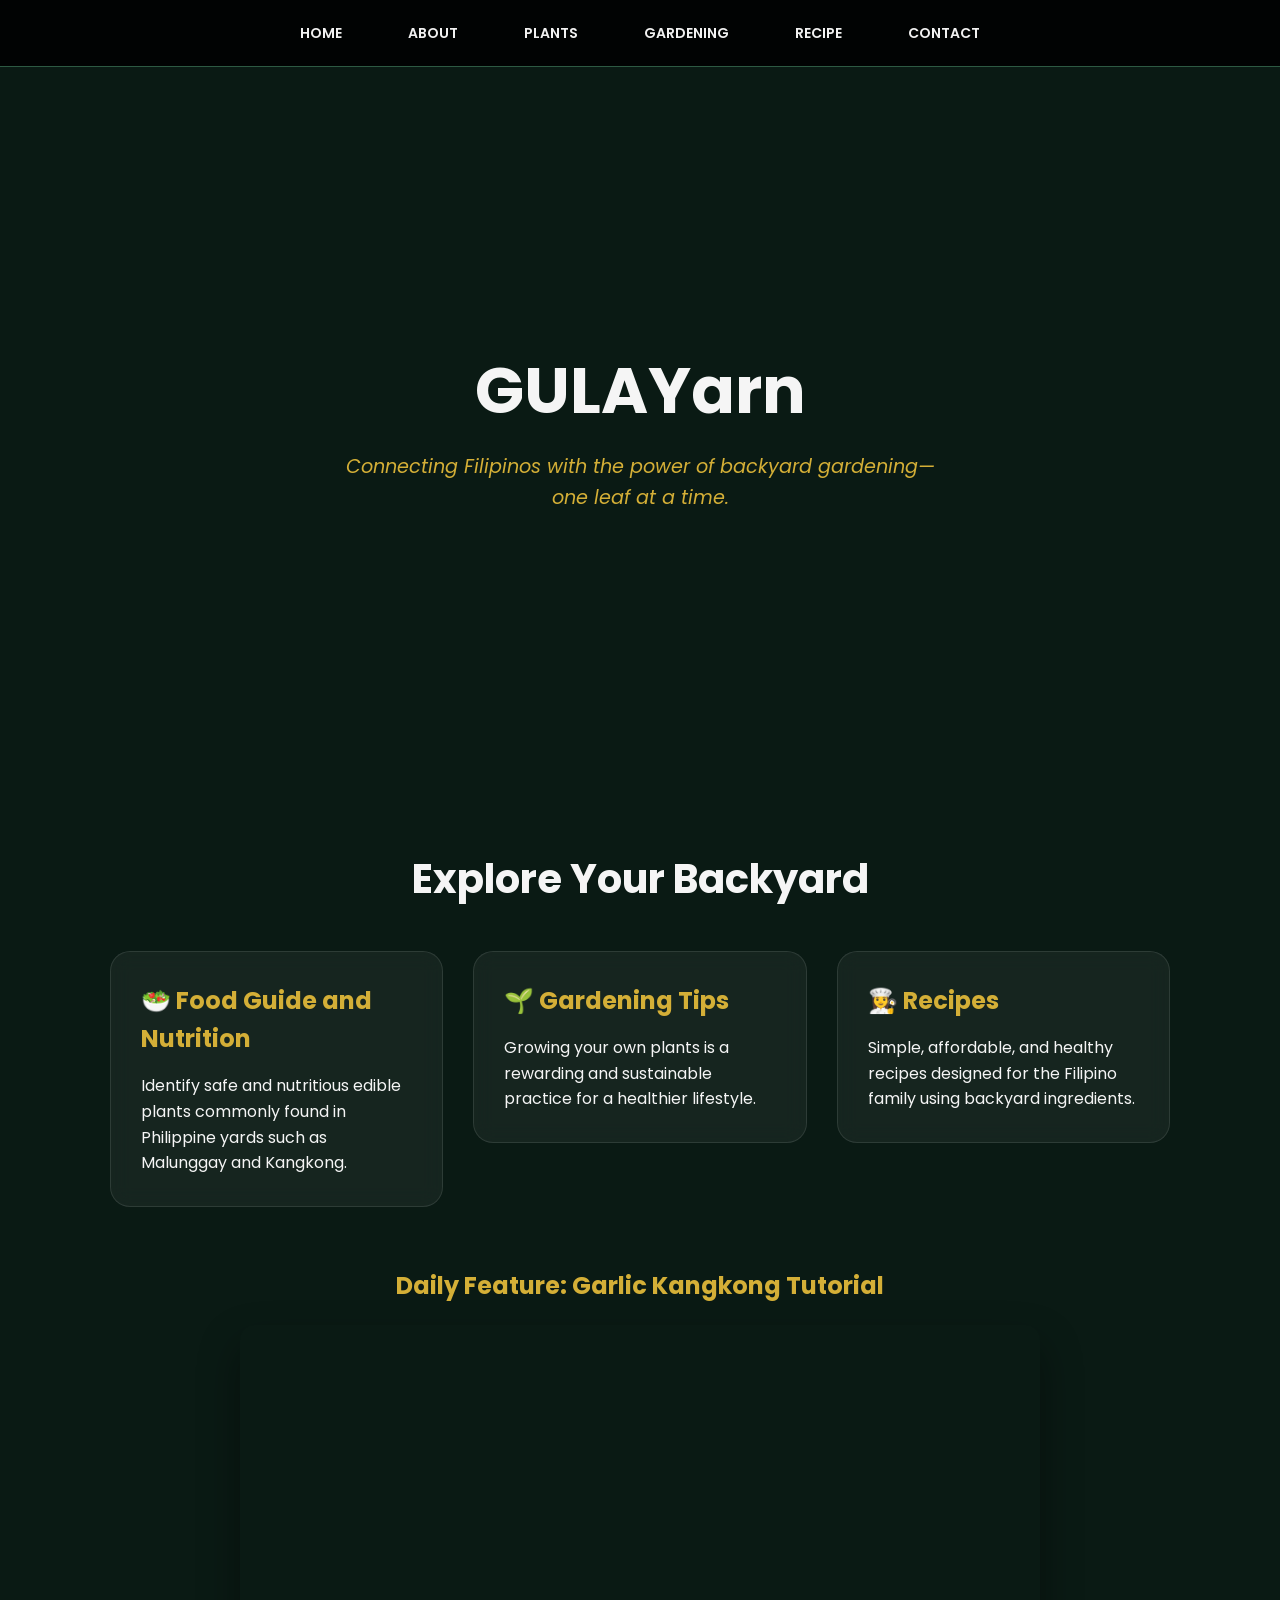
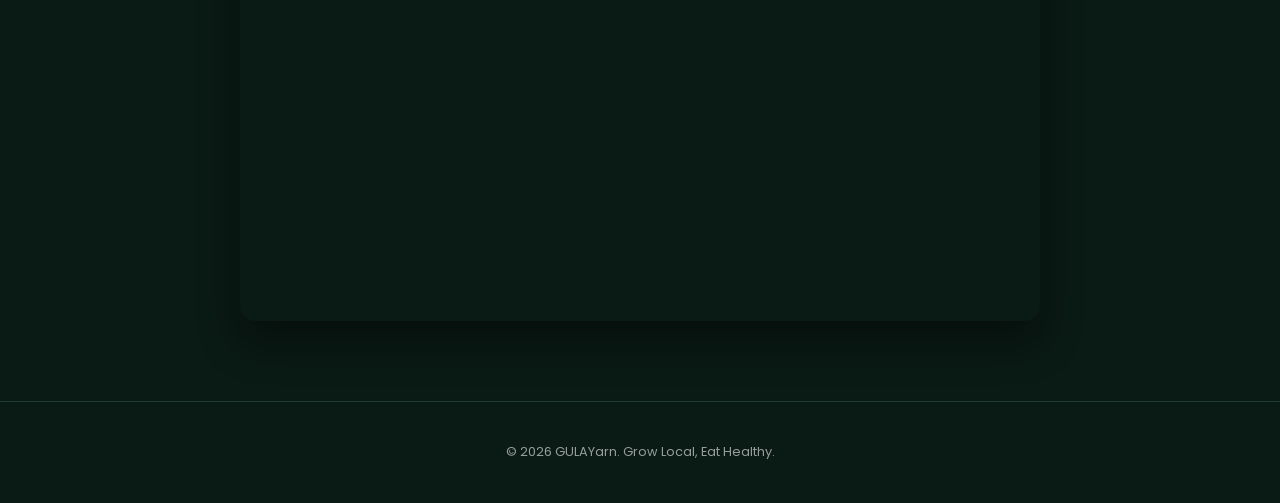
<file: index.html>
<!DOCTYPE html>
<html lang="en">
<head>
    <meta charset="UTF-8">
    <meta name="viewport" content="width=device-width, initial-scale=1.0">
    <title>GULAYarn | Grow Local, Eat Healthy</title>
    <link href="https://fonts.googleapis.com/css2?family=Poppins:wght@300;400;600;700&display=swap" rel="stylesheet">
    <style>
        :root {
            --forest-green: #0a1a14;
            --leaf-green: #2d5a43;
            --accent-gold: #d4af37;
            --text-white: #f5f5f5;
            --gulay-green: #a8ff60; /* Signature hover color */
        }

        * { margin: 0; padding: 0; box-sizing: border-box; font-family: 'Poppins', sans-serif; }

        body {
            background-color: var(--forest-green);
            color: var(--text-white);
            line-height: 1.6;
        }

        /* --- Navigation Bar Styling (Unified) --- */
        .nav-container {
            background: rgba(0, 0, 0, 0.85);
            padding: 20px 0;
            text-align: center;
            position: sticky;
            top: 0;
            z-index: 1000;
            border-bottom: 1px solid var(--leaf-green);
        }

        .nav-links {
            text-decoration: none;
            color: #f1f1f1;
            font-weight: 600;
            margin: 0 15px;
            padding: 8px 15px;
            border: 1px solid transparent;
            transition: 0.3s;
            font-size: 14px;
        }

        .nav-links:hover {
            border: 1px solid var(--gulay-green);
            border-radius: 5px;
            color: var(--gulay-green);
            background: rgba(168, 255, 96, 0.1);
        }

        /* --- Hero Section --- */
        .hero {
            background: linear-gradient(rgba(10, 26, 20, 0.7), rgba(10, 26, 20, 0.7)), 
                        url('https://registrationwala.wordpress.com/wp-content/uploads/2025/03/2151252092.jpg?w=816');
            background-size: cover;
            background-position: center;
            height: 80vh;
            display: flex;
            flex-direction: column;
            justify-content: center;
            align-items: center;
            text-align: center;
            padding: 20px;
        }

        .hero h1 { font-size: 4rem; color: var(--text-white); margin-bottom: 10px; }
        .hero p { font-size: 1.2rem; color: var(--accent-gold); font-style: italic; max-width: 600px; }

        /* --- Content Layout --- */
        .container { max-width: 1100px; margin: 0 auto; padding: 60px 20px; }

        .grid {
            display: grid;
            grid-template-columns: repeat(auto-fit, minmax(300px, 1fr));
            gap: 30px;
            margin-top: 40px;
        }

        .card {
            background: rgba(255, 255, 255, 0.05);
            border: 1px solid rgba(255, 255, 255, 0.1);
            padding: 30px;
            border-radius: 20px;
            backdrop-filter: blur(10px);
            transition: transform 0.3s ease, border-color 0.3s;
        }

        .card:hover { transform: translateY(-10px); border-color: var(--accent-gold); }
        .card h2 { color: var(--accent-gold); margin-bottom: 15px; }

        /* --- Video Section --- */
        .video-section { margin-top: 60px; text-align: center; }

        .video-container {
            position: relative;
            padding-bottom: 56.25%;
            height: 0;
            overflow: hidden;
            max-width: 800px;
            margin: 20px auto;
            border-radius: 15px;
            box-shadow: 0 20px 40px rgba(0,0,0,0.4);
        }

        .video-container iframe {
            position: absolute;
            top: 0; left: 0; width: 100%; height: 100%; border: none;
        }

        footer {
            text-align: center;
            padding: 40px;
            font-size: 0.8rem;
            opacity: 0.6;
            border-top: 1px solid var(--leaf-green);
        }
    </style>
</head>
<body>

    <div class="nav-container">
        <a href="index.html" class="nav-links">HOME</a>
        <a href="ABOUT.html" class="nav-links">ABOUT</a>
        <a href="PLANTS.html" class="nav-links">PLANTS</a>
        <a href="GARDENING.html" class="nav-links">GARDENING</a>
        <a href="RECIPE.html" class="nav-links">RECIPE</a>
        <a href="CONTACT.html" class="nav-links">CONTACT</a>
    </div>

    <header class="hero">
        <h1>GULAYarn</h1>
        <p>Connecting Filipinos with the power of backyard gardening—one leaf at a time.</p>
    </header>

    <div class="container">
        <section>
            <h2 style="text-align: center; font-size: 2.5rem;">Explore Your Backyard</h2>
            <div class="grid">
                <a href="PLANTS.html" style="text-decoration: none; color: inherit;">
                    <div class="card">
                        <h2>🥗 Food Guide and Nutrition</h2>
                        <p>Identify safe and nutritious edible plants commonly found in Philippine yards such as Malunggay and Kangkong.</p>
                    </div>
                </a>

                <a href="GARDENING.html" style="text-decoration: none; color: inherit;">
                    <div class="card">
                        <h2>🌱 Gardening Tips</h2>
                        <p>Growing your own plants is a rewarding and sustainable practice for a healthier lifestyle.</p>
                    </div>
                </a>

                <a href="RECIPE.html" style="text-decoration: none; color: inherit;">
                    <div class="card">
                        <h2>👩‍🍳 Recipes</h2>
                        <p>Simple, affordable, and healthy recipes designed for the Filipino family using backyard ingredients.</p>
                    </div>
                </a>
            </div>
        </section>

        <section class="video-section">
            <h2 style="color: var(--accent-gold);">Daily Feature: Garlic Kangkong Tutorial</h2>
            <div class="video-container">
                <iframe src="https://www.youtube.com/embed/4MZEAxCbzgk" allowfullscreen></iframe>
            </div>
        </section>
    </div>

    <footer>
        &copy; 2026 GULAYarn. Grow Local, Eat Healthy.
    </footer>

    
</body>
</html>
</file>
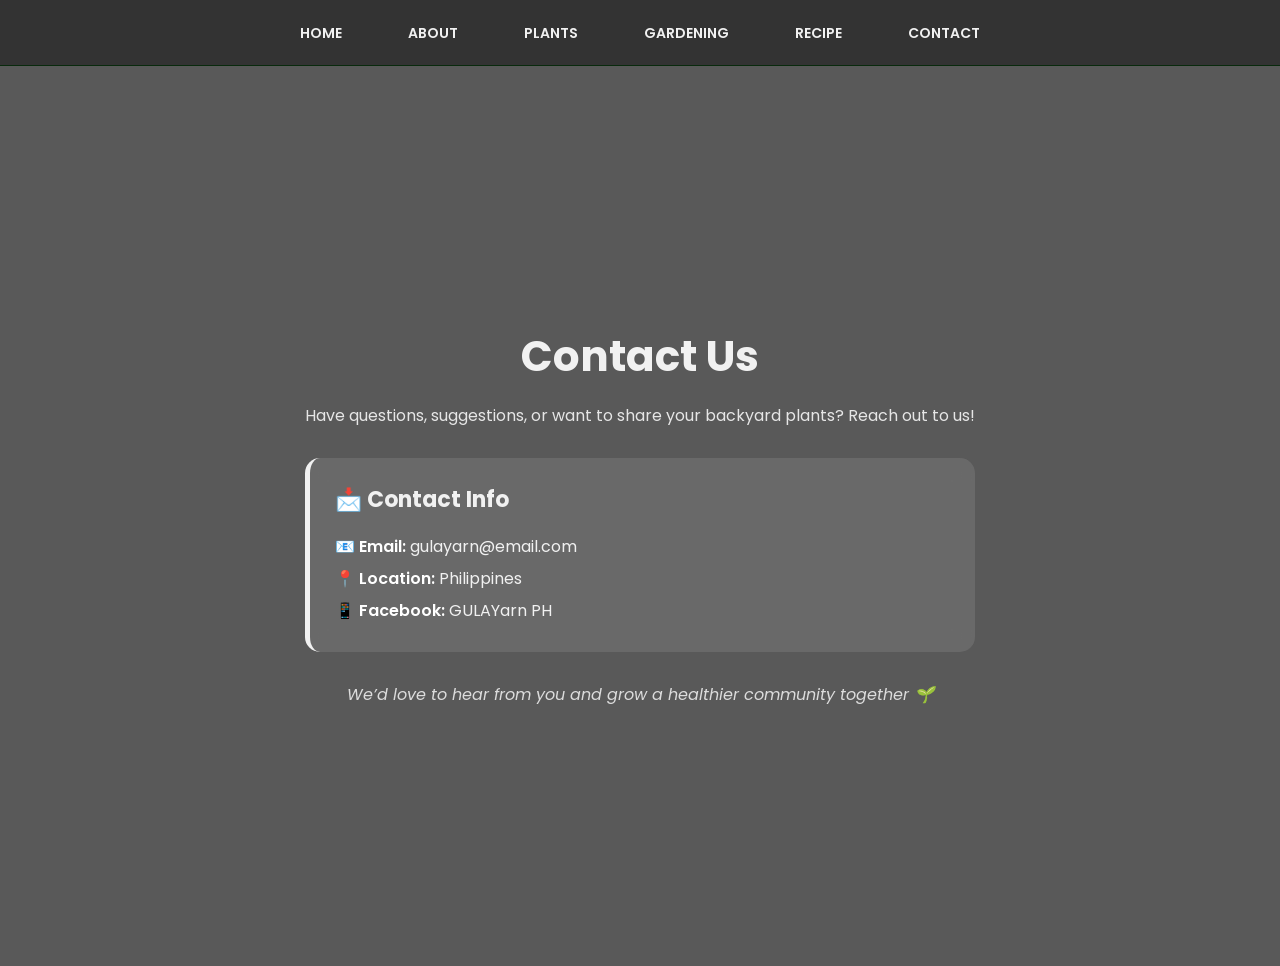
<file: CONTACT.html>
<!DOCTYPE html>
<html lang="en">
<head>
    <meta charset="UTF-8">
    <title>Contact Us - GULAYarn</title>

    <!-- Google Font -->
    <link href="https://fonts.googleapis.com/css2?family=Poppins:wght@300;500;600;700&display=swap" rel="stylesheet">

       <link rel="stylesheet" href="style.css">


    <style>
        * {
            margin: 0;
            padding: 0;
            box-sizing: border-box;
            font-family: 'Poppins', sans-serif;
        }

        body {
            background: url("https://i.pinimg.com/736x/89/20/f2/8920f229a443e920265b4c8f1fdfe680.jpg") no-repeat center center/cover;
            min-height: 100vh;
        }

        /* Overlay */
        .overlay {
            background: rgba(0, 0, 0, 0.65);
            min-height: 100vh;
            display: flex;
            justify-content: center;
            align-items: center;
            padding: 40px;
        }

        .container {
            max-width: 700px;
            text-align: center;
            color: white;
        }

        .title {
            font-size: 42px;
            font-weight: 700;
            margin-bottom: 15px;
            color: #f1f1f1;
        }

        .intro {
            font-size: 16px;
            margin-bottom: 30px;
            line-height: 1.6;
            color: #e6e6e6;
        }

        /* Contact card */
        .card {
            background: rgba(255, 255, 255, 0.1);
            backdrop-filter: blur(10px);
            border-radius: 15px;
            padding: 25px;
            text-align: left;
            border-left: 5px solid #f1f1f1;
            transition: 0.3s ease;
        }

        .card:hover {
            transform: translateY(-5px);
            background: rgba(255, 255, 255, 0.15);
        }

        .card h2 {
            color: #f1f1f1;
            margin-bottom: 15px;
            font-size: 22px;
        }

        .info {
            color: #f1f1f1;
            line-height: 2;
            font-size: 16px;
        }

        .info span {
            font-weight: 600;
            color: #ffffff;
        }

        .closing {
            margin-top: 30px;
            font-size: 16px;
            font-style: italic;
            color: #dcdcdc;
        }
    </style>
</head>

<body>
    <div class="nav-container">
    <a href="index.html" class="nav-links">HOME</a>
    <a href="ABOUT.html" class="nav-links">ABOUT</a>
    <a href="PLANTS.html" class="nav-links">PLANTS</a>
    <a href="GARDENING.html" class="nav-links">GARDENING</a>
    <a href="RECIPE.html" class="nav-links">RECIPE</a>
    <a href="CONTACT.html" class="nav-links">CONTACT</a>
</div>

<div class="overlay">

    <div class="container">

        <h1 class="title">Contact Us</h1>

        <p class="intro">
            Have questions, suggestions, or want to share your backyard plants? Reach out to us!
        </p>

        <div class="card">
            <h2>📩 Contact Info</h2>

            <div class="info">
                <p>📧 <span>Email:</span> gulayarn@email.com</p>
                <p>📍 <span>Location:</span> Philippines</p>
                <p>📱 <span>Facebook:</span> GULAYarn PH</p>
            </div>
        </div>

        <p class="closing">
            We’d love to hear from you and grow a healthier community together 🌱
        </p>

    </div>

</div>

</body>
</html>
</file>
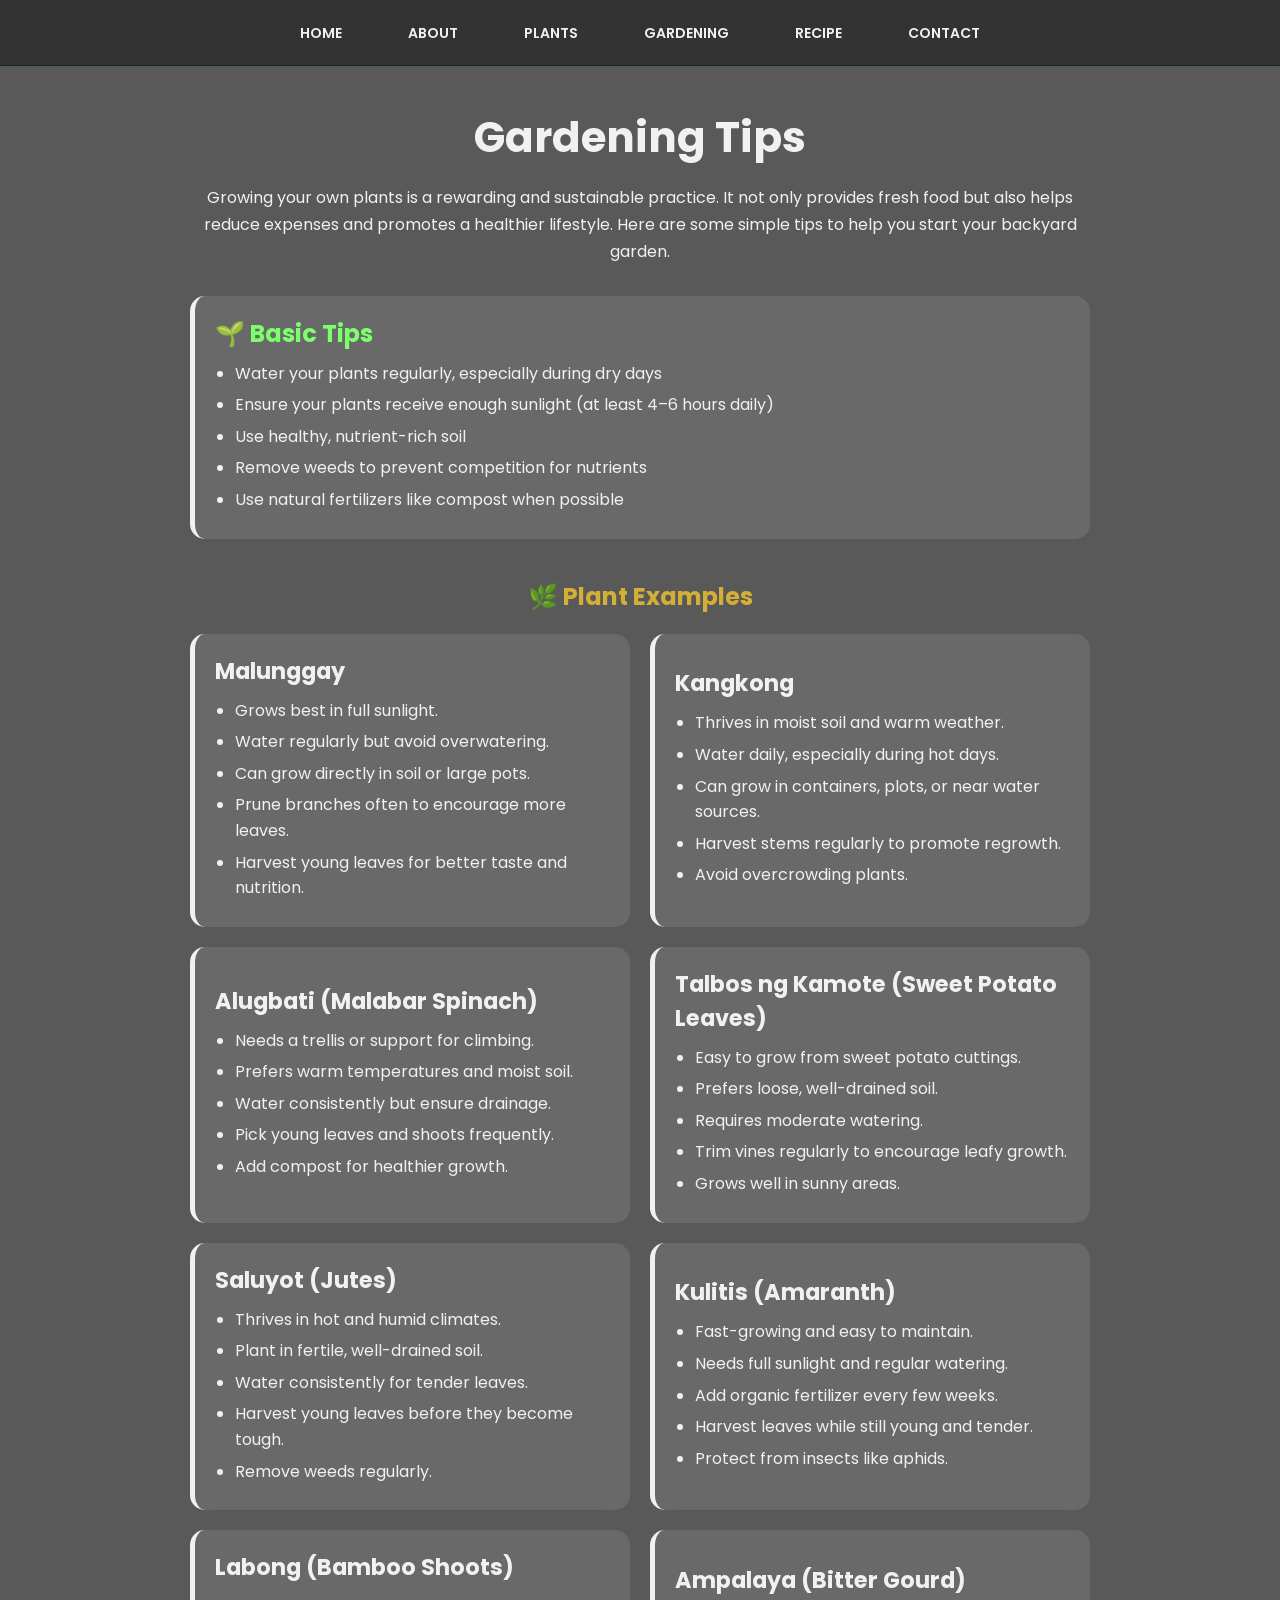
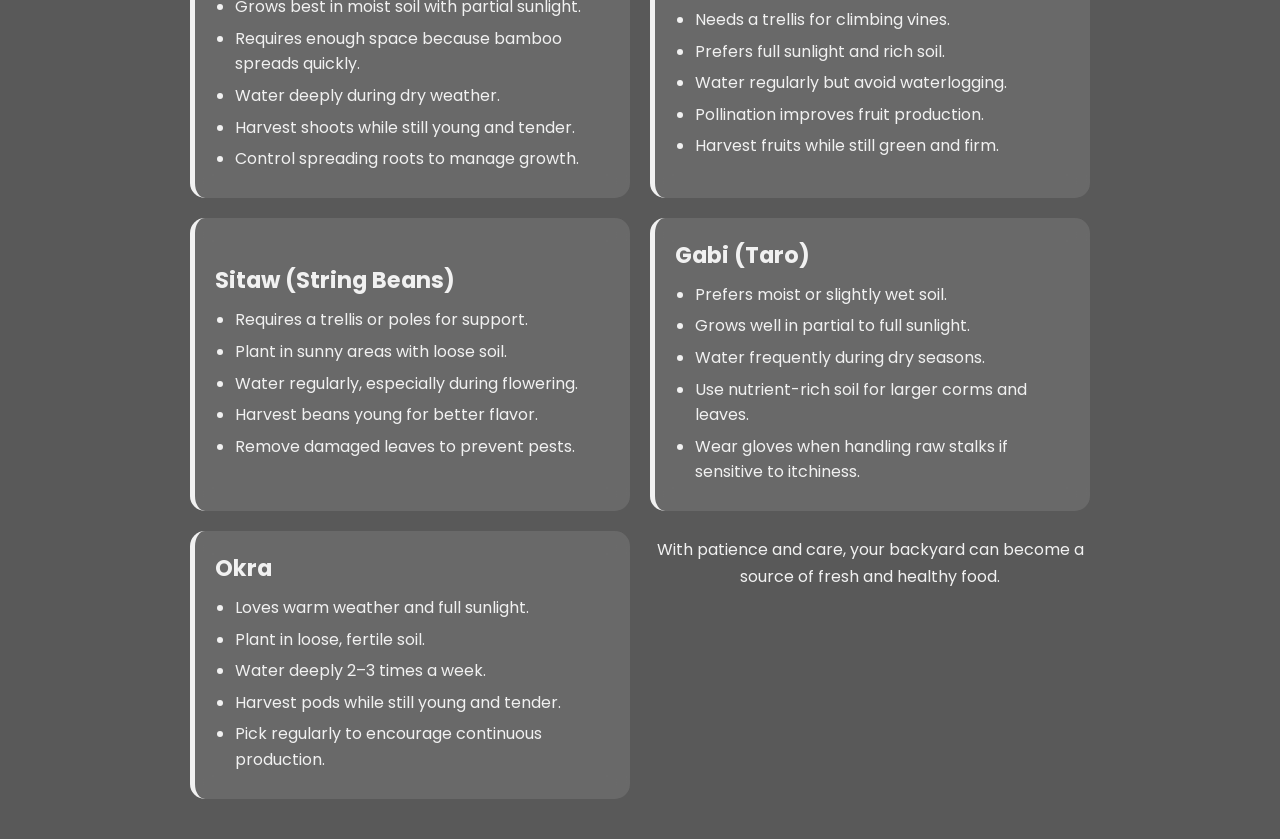
<file: GARDENING.html>
<!DOCTYPE html>
<html lang="en">
<head>
    <meta charset="UTF-8">
    <title>Gardening Tips</title>

    <!-- Google Font -->
    <link href="https://fonts.googleapis.com/css2?family=Poppins:wght@300;500;600;700&display=swap" rel="stylesheet">

    <link rel="stylesheet" href="style.css">

    <style>
        * {
            margin: 0;
            padding: 0;
            box-sizing: border-box;
            font-family: 'Poppins', sans-serif;
        }

        body {
            background: url("https://images.unsplash.com/photo-1466692476868-aef1dfb1e735") no-repeat center center/cover;
            min-height: 100vh;
        }

        /* Overlay */
        .overlay {
            background: rgba(0, 0, 0, 0.65);
            min-height: 100vh;
            display: flex;
            justify-content: center;
            align-items: center;
            padding: 40px;
        }

        .container {
            max-width: 900px;
            text-align: center;
            color: white;
        }

        .title {
            font-size: 42px;
            font-weight: 700;
            margin-bottom: 15px;
            color: #f1f1f1;
        }

        .intro {
            font-size: 16px;
            margin-bottom: 30px;
            line-height: 1.7;
            color: #f1f1f1;
        }

        /* Card */
        .card {
            background: rgba(255, 255, 255, 0.1);
            backdrop-filter: blur(10px);
            border-radius: 15px;
            padding: 20px;
            margin: 20px 0;
            text-align: left;
            border-left: 5px solid #f1f1f1;
            transition: 0.3s ease;
        }

        .card:hover {
            transform: translateY(-5px);
            background: rgba(255, 255, 255, 0.15);
        }

        .card h2 {
            color: #7CFF6B;
            margin-bottom: 10px;
        }

        ul {
            margin-left: 20px;
            color: #f1f1f1;
            line-height: 1.6;
        }

        li {
            margin-bottom: 6px;
        }

        p {
            color: #f1f1f1;
            line-height: 1.7;
            margin-top: 5px;
        }

        .divider {
            margin: 15px 0;
            border-top: 1px solid rgba(255,255,255,0.2);
        }

        .plant-name {
            font-weight: 600;
            color: #ffffff;
        }

        .closing {
            margin-top: 30px;
            font-size: 16px;
            font-style: italic;
            color: #dcdcdc;
        }
        /* Container for the side-by-side plant cards */
.plant-grid {
    display: grid;
    grid-template-columns: 1fr 1fr; /* Creates two equal columns */
    gap: 20px;
    margin-top: 20px;
}

/* Specific styling for the small plant cards */
.plant-card {
    margin: 0; /* Overrides the default margin to fit the grid perfectly */
    height: 100%;
    display: flex;
    flex-direction: column;
    justify-content: center;
}

.plant-card h3 {
    color: #f1f1f1;
    margin-bottom: 10px;
    font-size: 1.4rem;
}

/* Mobile Responsiveness: Stack cards on small screens */
@media (max-width: 600px) {
    .plant-grid {
        grid-template-columns: 1fr;
    }

    /* Ensures the lists in your cards have the correct spacing */
.card ul {
    list-style-type: disc; /* Adds the bullet points back */
    margin-left: 20px;     /* Matches the indent in your reference image */
    color: #f1f1f1;
}

.card li {
    margin-bottom: 10px;   /* Adds breathing room between tips */
    line-height: 1.6;
}

/* Footer Styling */
.closing-footer {
    width: 100%;
    text-align: center;    /* Centers the text horizontally */
    padding: 40px 20px;
    margin-top: 20px;
}

.closing-footer p {
    font-size: 1.1rem;
    font-style: italic;
    color: #dcdcdc;
    max-width: 600px;
    margin: 0 auto;        /* Centers the paragraph block itself */
}
    </style>
</head>

<body>

<div class="nav-container">
    <a href="index.html" class="nav-links">HOME</a>
    <a href="ABOUT.html" class="nav-links">ABOUT</a>
    <a href="PLANTS.html" class="nav-links">PLANTS</a>
    <a href="GARDENING.html" class="nav-links">GARDENING</a>
    <a href="RECIPE.html" class="nav-links">RECIPE</a>
    <a href="CONTACT.html" class="nav-links">CONTACT</a>
</div>
    
<div class="overlay">

    <div class="container">

        <h1 class="title">Gardening Tips</h1>

        <p class="intro">
            Growing your own plants is a rewarding and sustainable practice. It not only provides fresh food but also helps reduce expenses and promotes a healthier lifestyle. 
            Here are some simple tips to help you start your backyard garden.
        </p>

        <!-- Basic Tips -->
<div class="card">
    <h2>🌱 Basic Tips</h2>
    <ul>
        <li>Water your plants regularly, especially during dry days</li>
        <li>Ensure your plants receive enough sunlight (at least 4–6 hours daily)</li>
        <li>Use healthy, nutrient-rich soil</li>
        <li>Remove weeds to prevent competition for nutrients</li>
        <li>Use natural fertilizers like compost when possible</li>
    </ul>
</div>

<h2 style="color: #D4AF37; margin: 40px 0 20px; text-align: center;">🌿 Plant Examples</h2>

<div class="plant-grid">
    <div class="card plant-card">
        <h3>Malunggay</h3>
          <ul>
        <li>Grows best in full sunlight.</li>
        <li>Water regularly but avoid overwatering.</li>
        <li>Can grow directly in soil or large pots.</li>
        <li>Prune branches often to encourage more leaves.</li>
        <li>Harvest young leaves for better taste and nutrition.</li>
    </ul>
    </div>

    <div class="card plant-card">
        <h3>Kangkong</h3>
          <ul>
        <li>Thrives in moist soil and warm weather.</li>
        <li>Water daily, especially during hot days.</li>
        <li>Can grow in containers, plots, or near water sources.</li>
        <li>Harvest stems regularly to promote regrowth.</li>
        <li>Avoid overcrowding plants.</li>
    </ul>
    </div>

        <div class="card plant-card">
        <h3>Alugbati (Malabar Spinach)</h3>
          <ul>
        <li>Needs a trellis or support for climbing.</li>
        <li>Prefers warm temperatures and moist soil.</li>
        <li>Water consistently but ensure drainage.</li>
        <li>Pick young leaves and shoots frequently.</li>
        <li>Add compost for healthier growth.</li>
    </ul>
    </div>

          <div class="card plant-card">
        <h3>Talbos ng Kamote (Sweet Potato Leaves)</h3>
          <ul>
        <li>Easy to grow from sweet potato cuttings.</li>
        <li>Prefers loose, well-drained soil.</li>
        <li>Requires moderate watering.</li>
        <li>Trim vines regularly to encourage leafy growth.</li>
        <li>Grows well in sunny areas.</li>
    </ul>
    </div>

         <div class="card plant-card">
        <h3>Saluyot (Jutes) </h3>
          <ul>
        <li>Thrives in hot and humid climates.</li>
        <li>Plant in fertile, well-drained soil.</li>
        <li>Water consistently for tender leaves.</li>
        <li>Harvest young leaves before they become tough.</li>
        <li>Remove weeds regularly.</li>
    </ul>
    </div>
    
       <div class="card plant-card">
        <h3>Kulitis (Amaranth)</h3>
          <ul>
        <li>Fast-growing and easy to maintain.</li>
        <li>Needs full sunlight and regular watering.</li>
        <li>Add organic fertilizer every few weeks.</li>
        <li>Harvest leaves while still young and tender.</li>
        <li>Protect from insects like aphids.</li>
    </ul>
    </div>

         <div class="card plant-card">
        <h3>Labong (Bamboo Shoots)</h3>
          <ul>
        <li>Grows best in moist soil with partial sunlight.</li>
        <li>Requires enough space because bamboo spreads quickly.</li>
        <li>Water deeply during dry weather.</li>
        <li>Harvest shoots while still young and tender.</li>
        <li>Control spreading roots to manage growth.</li>
    </ul>
    </div>

        
       <div class="card plant-card">
        <h3>Ampalaya (Bitter Gourd)</h3>
          <ul>
        <li>Needs a trellis for climbing vines.</li>
        <li>Prefers full sunlight and rich soil.</li>
        <li>Water regularly but avoid waterlogging.</li>
        <li>Pollination improves fruit production.</li>
        <li>Harvest fruits while still green and firm.</li>
    </ul>
    </div>

         <div class="card plant-card">
        <h3>Sitaw (String Beans)</h3>
          <ul>
        <li>Requires a trellis or poles for support.</li>
        <li>Plant in sunny areas with loose soil.</li>
        <li>Water regularly, especially during flowering.</li>
        <li>Harvest beans young for better flavor.</li>
        <li>Remove damaged leaves to prevent pests.</li>
    </ul>
    </div>

           <div class="card plant-card">
        <h3>Gabi (Taro)</h3>
          <ul>
        <li>Prefers moist or slightly wet soil.</li>
        <li>Grows well in partial to full sunlight.</li>
        <li>Water frequently during dry seasons.</li>
        <li>Use nutrient-rich soil for larger corms and leaves.</li>
        <li>Wear gloves when handling raw stalks if sensitive to itchiness.</li>
    </ul>
    </div>

         <div class="card plant-card">
        <h3>Okra</h3>
          <ul>
        <li>Loves warm weather and full sunlight.</li>
        <li>Plant in loose, fertile soil.</li>
        <li>Water deeply 2–3 times a week.</li>
        <li>Harvest pods while still young and tender.</li>
        <li>Pick regularly to encourage continuous production.</li>
    </ul>
    </div>
        <!-- Additional Advice -->

<footer class="closing-footer">
    <p>With patience and care, your backyard can become a source of fresh and healthy food.</p>
</footer>
    </div>
</file>
<file: style.css>
/* Navigation Bar Styling */
.nav-container {
    background: rgba(0, 0, 0, 0.8); /* Dark background so it's readable over images */
    padding: 20px 0;
    text-align: center;
    position: sticky; /* Keeps it at the top when scrolling */
    top: 0;
    z-index: 1000;
    border-bottom: 1px solid #092A0D;
}

.nav-links {
    text-decoration: none;
    color: #f1f1f1; /* That signature GulaYarn green */
    font-weight: 600;
    margin: 0 15px;
    padding: 8px 15px;
    border: 1px solid transparent;
    transition: 0.3s;
    font-size: 14px;
}

.nav-links:hover {
    border: 1px solid #f1f1f1;
    border-radius: 5px;
    background: rgba(168, 255, 96, 0.1);
}
</file>
